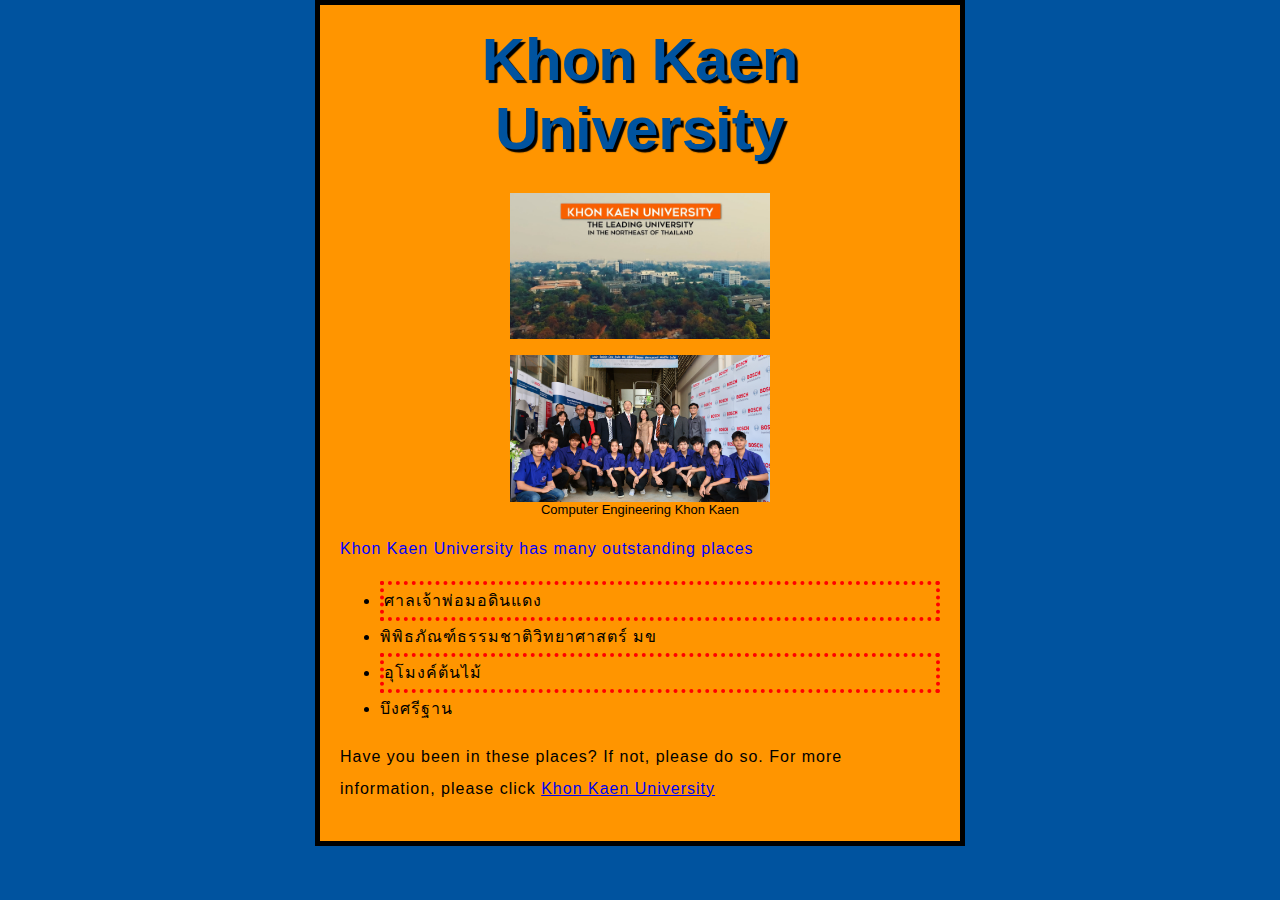
<file: index.html>
<!DOCTYPE html>
<html lang="en">

<head>
    <meta charset="UTF-8">
    <meta name="viewport" content="width=device-width, initial-scale=1.0">
    <title>Kamonwan'p problem1 page</title>
    <link href="/styles/style.css" rel="stylesheet" type="text/css">
    <style>
        figcaption {text-align: center; font-size: small;}
        p.textblue {color: blue; font-size: medium;}
        li.popular {border: 4px dotted red;}
        
    </style>
</head>
<h1>Khon Kaen University</h1>

<body>
   
    <figure>
        <img src="/images/kku1.jpg" width="50%" height="50%" alt="Computer Engineering Khon Kaen">
        <p></p>
        <img src="images/timthumb.png" width="50%" height="50%" alt="Computer Engineering Khon Kaen">
        <figcaption>Computer Engineering Khon Kaen</figcaption>
    </figure>
   
    <p class="textblue">Khon Kaen University has many outstanding places</p>

    <ul>
        <li class="popular">ศาลเจ้าพ่อมอดินแดง</li>
        <li>พิพิธภัณฑ์ธรรมชาติวิทยาศาสตร์ มข</li>
        <li class="popular">อุโมงค์ต้นไม้</li>
        <li>บึงศรีฐาน</li>    
    </ul>

    <p>Have you been in these places? If not, please do so. For more information, please click
        <a target=”_blank” href="http://www.kku.ac.th">Khon Kaen University</a>
    </p>
</body>
</html>
</file>
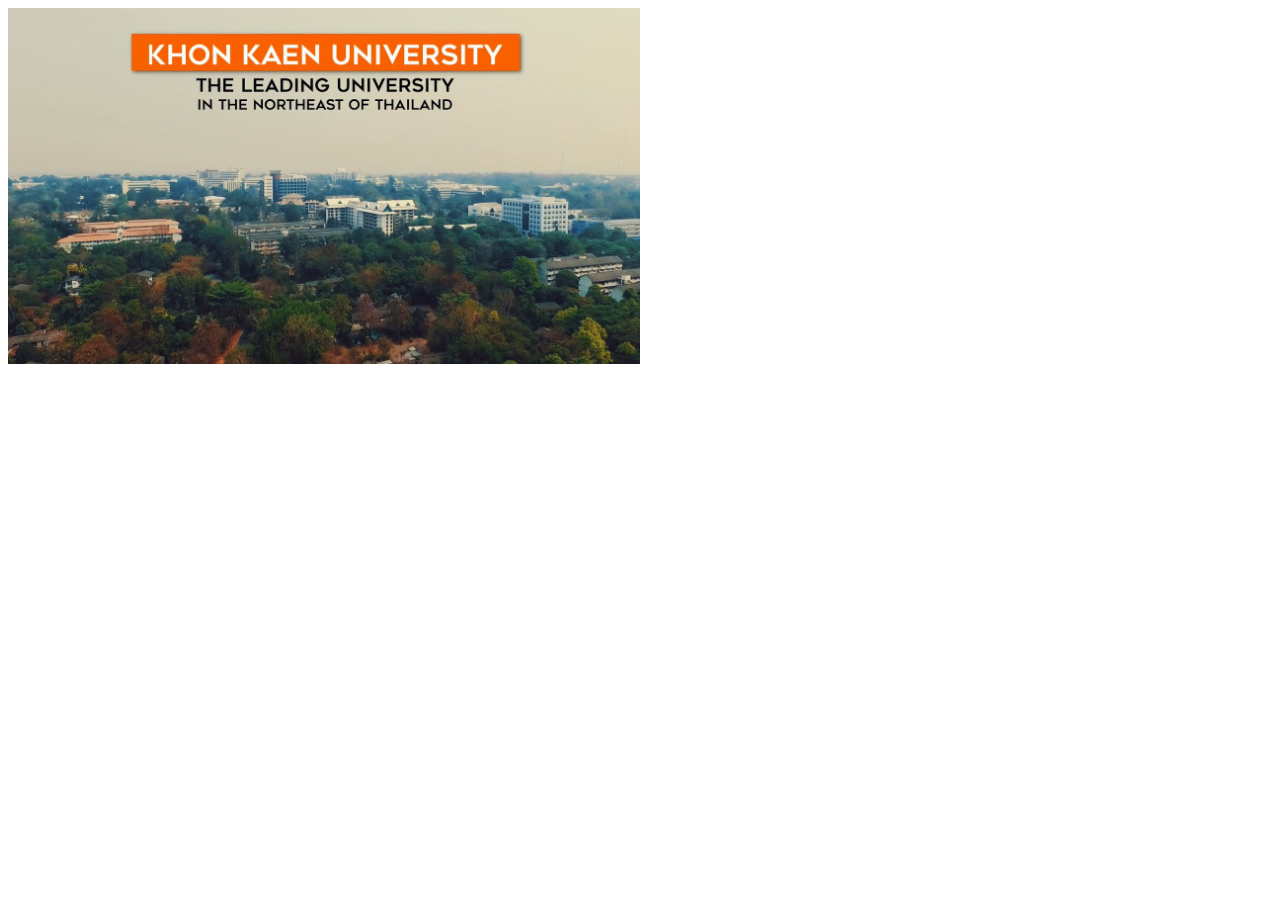
<file: images/index.html>
<!DOCTYPE html>
<html lang="en">

<head>
    <meta charset="UTF-8">
    <meta http-equiv="X-UA-Compatible" content="IE=edge">
    <meta name="viewport" content="width=device-width, initial-scale=1.0">
    <title>Kamonwan'p example page</title>
</head>
<body>
    <img src="kku1.jpg" width="50%" height="50%" alt="My test image">
</body>
</html>
</file>
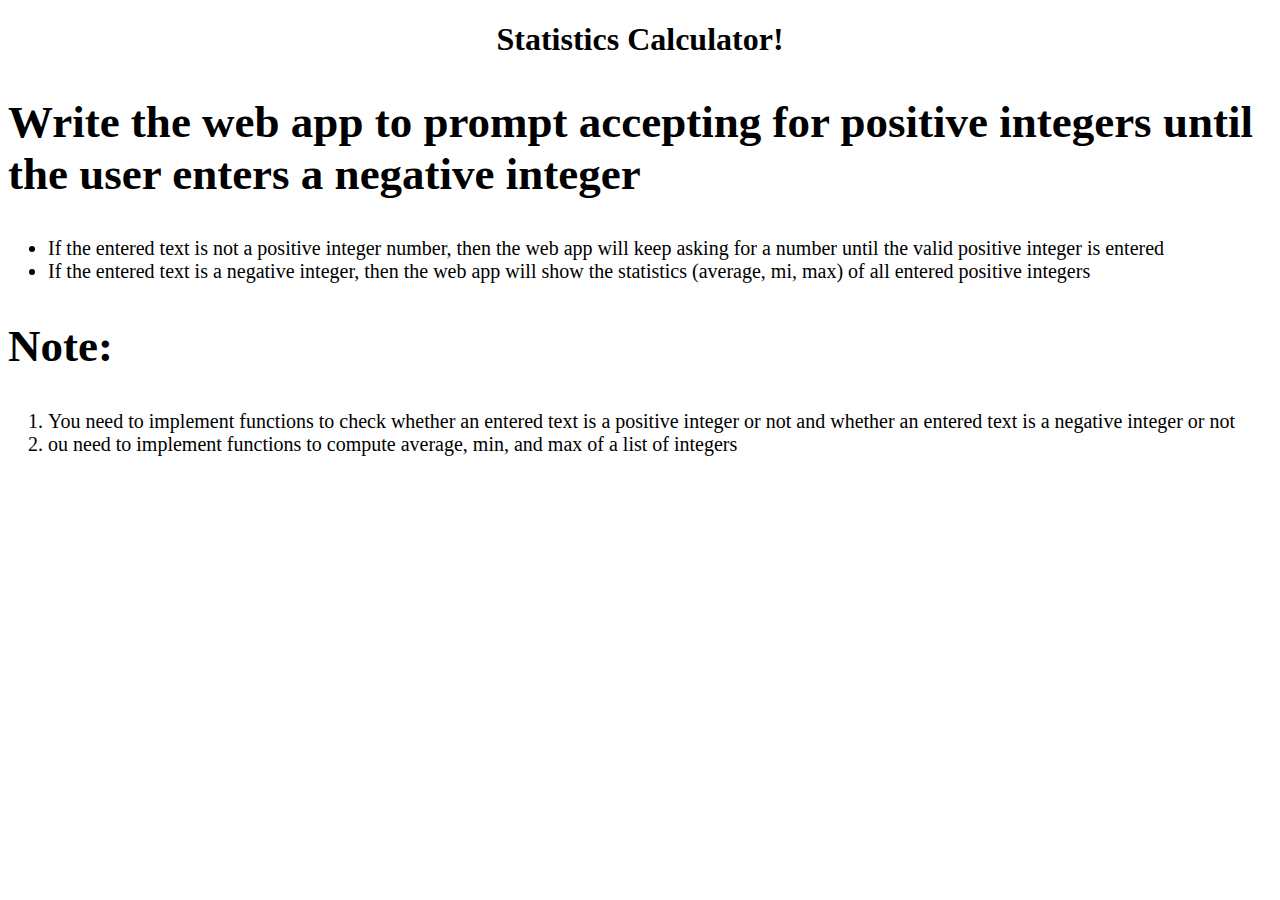
<file: Problem1.html>
<!DOCTYPE html>
<html lang="en">
  <head>
    <meta charset="UTF-8" />
    <meta name="viewport" content="width=device-width, initial-scale=1.0" />
    <title>Kamonwan'p problem1 page</title>
    <script src="/scripts/file.js"></script>
    <style>
      h1 {
        text-align: center;
      }
      h2 {
        font-size: 45px;
      }
      li {
        font-size: 20px;
      }
      @media screen and (max-width: 480px) {
        h1 {
            font-size: 40px;
            background-color: antiquewhite;
        }
        h2 {
            font-size: 60px;
        }
        li {
            font-size: 32px;
        }   
      }
      @media screen and (max-width: 786px) {
        h1 {
            font-size: 40px;
            background-color: antiquewhite;
        }
        h2 {
            font-size: 60px;
        }
        li {
            font-size: 32px;
        }    
      }
      @media screen and (max-width: 1024px) {
        h1 {
            font-size: 40px;
            background-color: antiquewhite;
        }
        h2 {
            font-size: 60px;
        }
        li {
            font-size: 32px;
        }
      }
    </style>
  </head>

  <body>
    <h1>Statistics Calculator!</h1>
    <h2>
      Write the web app to prompt accepting for positive integers until the user
      enters a negative integer
    </h2>
    <ul>
      <li>
        If the entered text is not a positive integer number, then the web app
        will keep asking for a number until the valid positive integer is
        entered
      </li>
      <li>
        If the entered text is a negative integer, then the web app will show
        the statistics (average, mi, max) of all entered positive integers
      </li>
    </ul>

    <h2>Note:</h2>
    <ol>
      <li>
        You need to implement functions to check whether an entered text is a
        positive integer or not and whether an entered text is a negative
        integer or not
      </li>
      <li>
        ou need to implement functions to compute average, min, and max of a
        list of integers
      </li>
    </ol>
  </body>
</html>
</file>
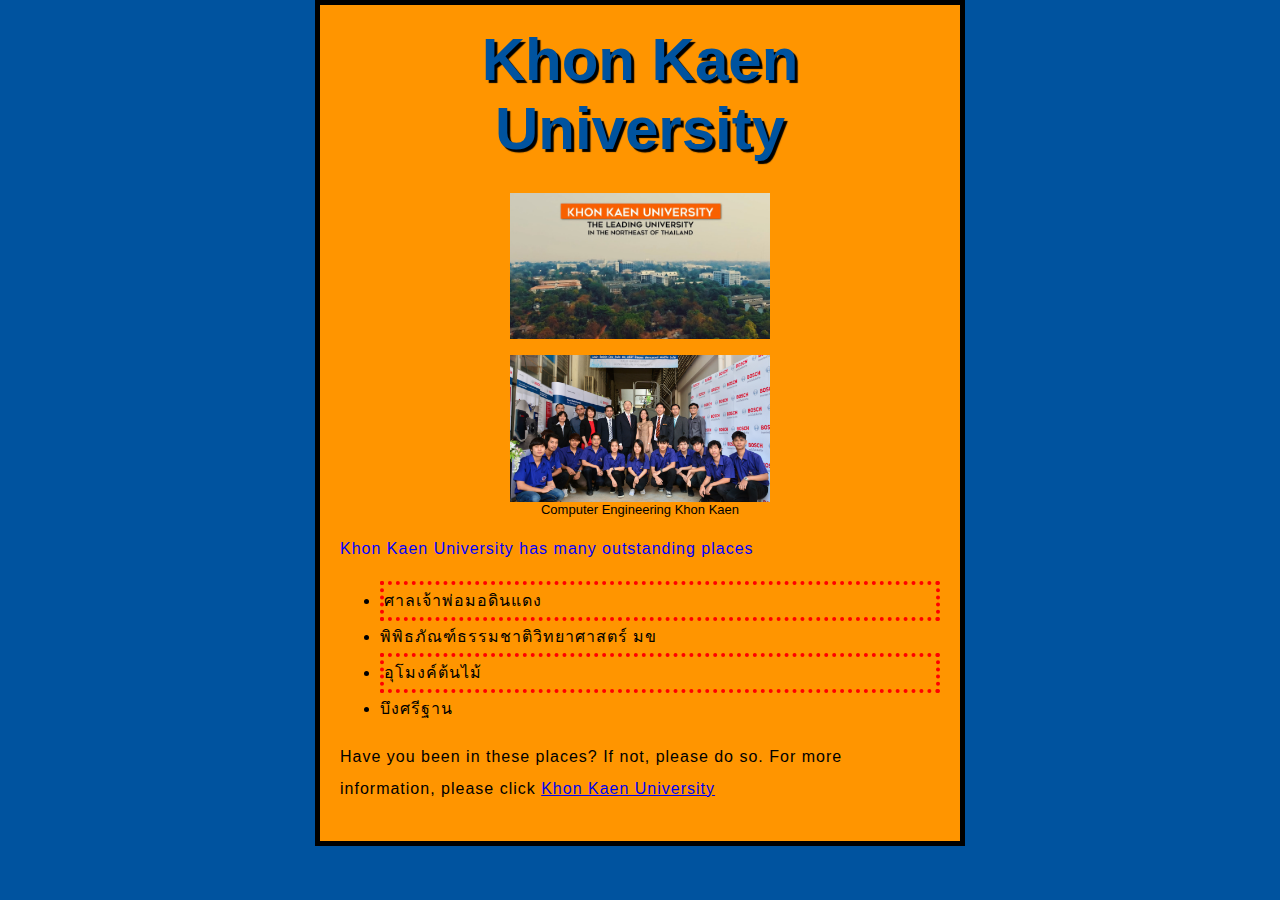
<file: Problem1lab4.html>
<!DOCTYPE html>
<html lang="en">

<head>
    <meta charset="UTF-8">
    <meta name="viewport" content="width=device-width, initial-scale=1.0">
    <title>Kamonwan'p problem1 page</title>
    <link href="/styles/stylelab4_p1.css" rel="stylesheet" type="text/css">
    <style>
        figcaption {text-align: center; font-size: small;}
        p.textblue {color: blue; font-size: medium;}
        li.popular {border: 4px dotted red;}
        
    </style>
</head>
<h1>Khon Kaen University</h1>

<body>
   
    <figure>
        <img src="/images/kku1.jpg" width="50%" height="50%" alt="Computer Engineering Khon Kaen">
        <p></p>
        <img src="/images/timthumb.png" width="50%" height="50%" alt="Computer Engineering Khon Kaen">
        <figcaption>Computer Engineering Khon Kaen</figcaption>
    </figure>
   
    <p class="textblue">Khon Kaen University has many outstanding places</p>

    <ul>
        <li class="popular">ศาลเจ้าพ่อมอดินแดง</li>
        <li>พิพิธภัณฑ์ธรรมชาติวิทยาศาสตร์ มข</li>
        <li class="popular">อุโมงค์ต้นไม้</li>
        <li>บึงศรีฐาน</li>    
    </ul>

    <p>Have you been in these places? If not, please do so. For more information, please click
        <a target=”_blank” href="http://www.kku.ac.th">Khon Kaen University</a>
    </p>
</body>
</html>
</file>
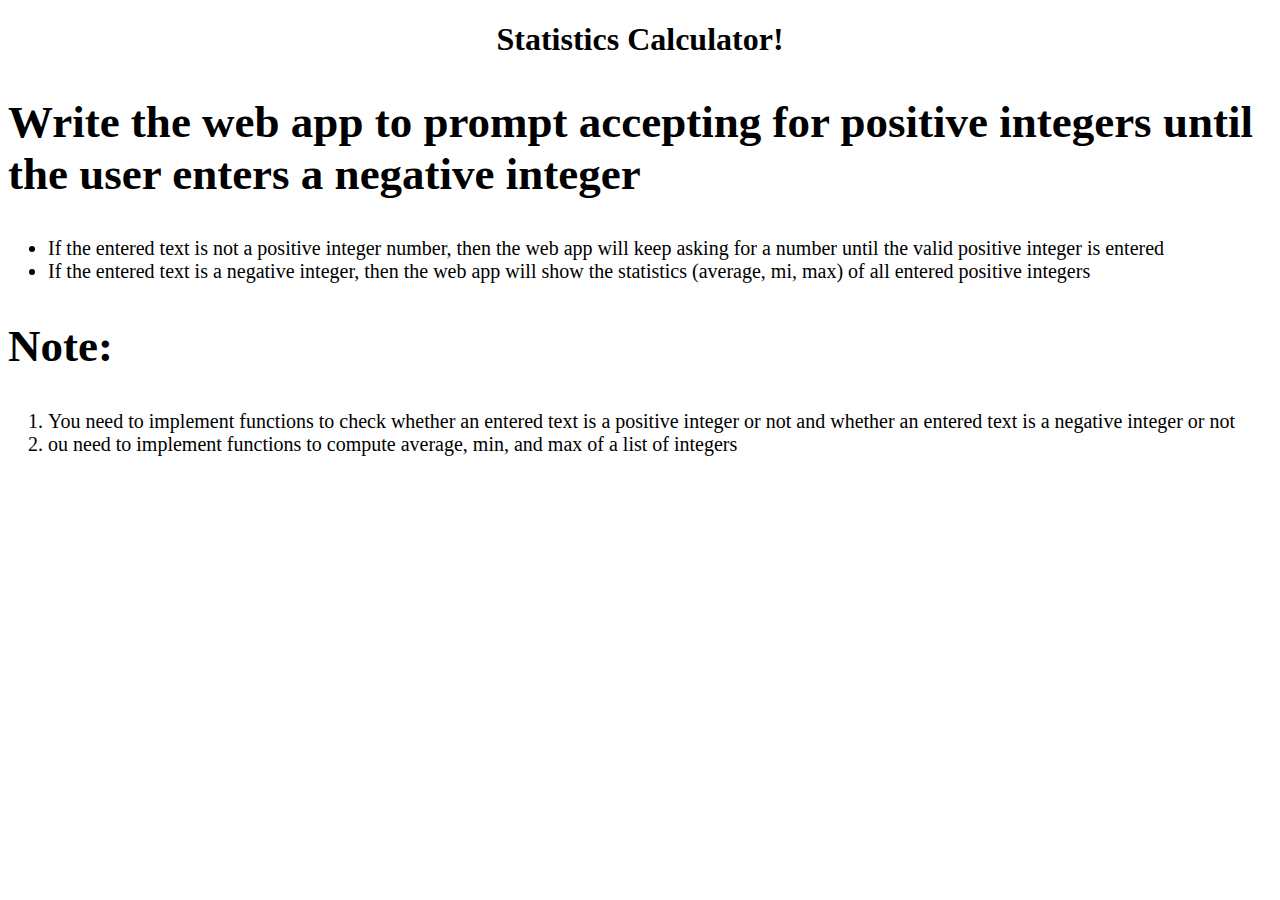
<file: Problem1lab5.html>
<!DOCTYPE html>
<html lang="en">
  <head>
    <meta charset="UTF-8" />
    <meta name="viewport" content="width=device-width, initial-scale=1.0" />
    <title>Kamonwan'p problem1 page</title>
    <script src="/scripts/file.js"></script>
    <style>
      h1 {
        text-align: center;
      }
      h2 {
        font-size: 45px;
      }
      li {
        font-size: 20px;
      }
      @media screen and (max-width: 480px) {
        h1 {
            font-size: 40px;
            background-color: antiquewhite;
        }
        h2 {
            font-size: 60px;
        }
        li {
            font-size: 32px;
        }
      }
      @media screen and (max-width: 786px) {
        h1 {
            font-size: 40px;
            background-color: antiquewhite;
        }
        h2 {
            font-size: 60px;
        }
        li {
            font-size: 32px;
        }
      }  
    </style>
  </head>

  <body>
    <h1>Statistics Calculator!</h1>
    <h2>
      Write the web app to prompt accepting for positive integers until the user
      enters a negative integer
    </h2>
    <ul>
      <li>
        If the entered text is not a positive integer number, then the web app
        will keep asking for a number until the valid positive integer is
        entered
      </li>
      <li>
        If the entered text is a negative integer, then the web app will show
        the statistics (average, mi, max) of all entered positive integers
      </li>
    </ul>

    <h2>Note:</h2>
    <ol>
      <li>
        You need to implement functions to check whether an entered text is a
        positive integer or not and whether an entered text is a negative
        integer or not
      </li>
      <li>
        ou need to implement functions to compute average, min, and max of a
        list of integers
      </li>
    </ol>
  </body>
</html>
</file>
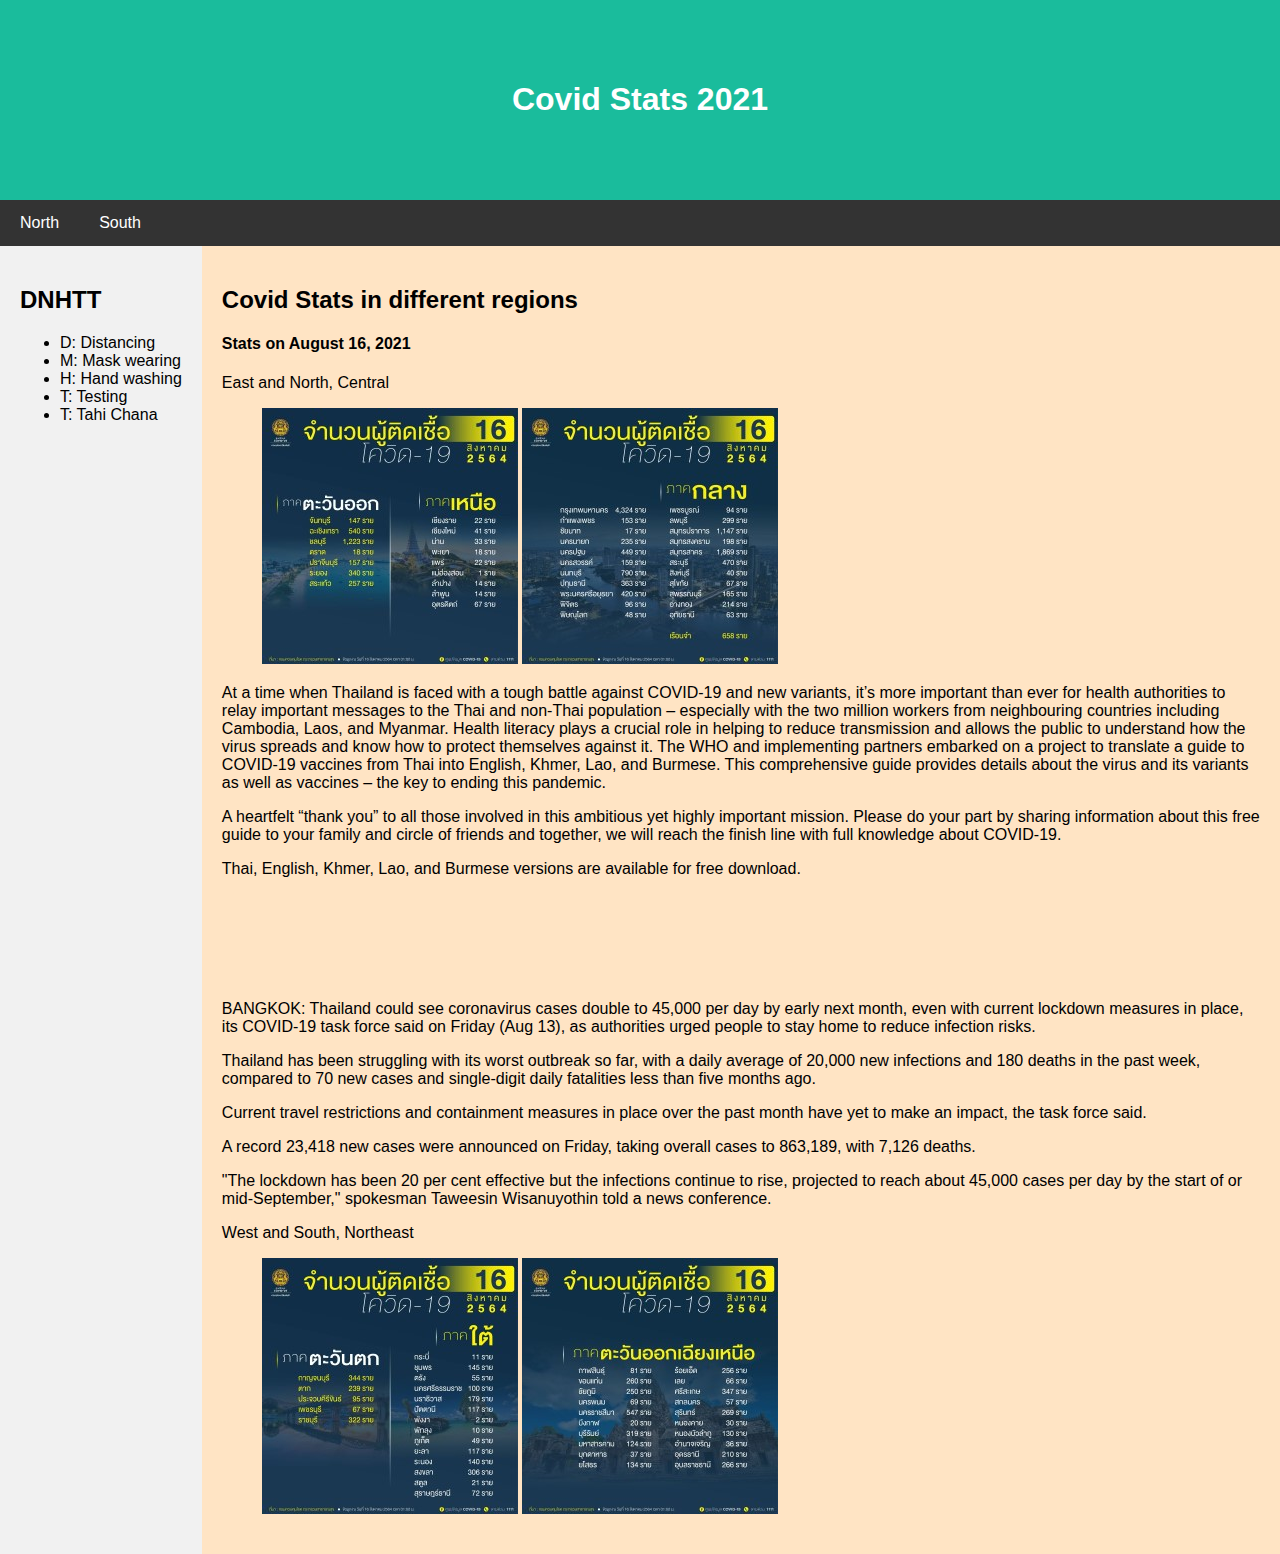
<file: Problem2lab4.html>
<!DOCTYPE html>
<html lang="en">
  <head>
    <meta charset="UTF-8" />
    <meta name="viewport" content="width=device-width, initial-scale=1.0" />
    <title>Kamonwan'p problem2 page</title>
    <link href="/styles/stylelab4_p2.css" rel="stylesheet" type="text/css" />
  </head>

  <body>
    <div class="header">
      <h1>Covid Stats 2021</h1>
    </div>
    <div class="navbar">
      <a href="#North">North</a>
      <a href="#South">South</a>
    </div>
    <div class="mainbody">
      <div class="row">
        <div class="side">
          <h2>DNHTT</h2>
          <ul>
            <li>D: Distancing</li>
            <li>M: Mask wearing</li>
            <li>H: Hand washing</li>
            <li>T: Testing</li>
            <li>T: Tahi Chana</li>
          </ul>
        </div>
      </div>
      <div class="main">
        <h2>Covid Stats in different regions</h2>
        <h4>Stats on August 16, 2021</h4>
        <p id="North">East and North, Central</p>

        <div class="fakeimg">
          <figure>
            <img src="/images/east-north.jpg" alt="img east-north" />
            <img src="/images/central.jpg" alt="img central" />
          </figure>
        </div>

        <p>
          At a time when Thailand is faced with a tough battle against COVID-19
          and new variants, it’s more important than ever for health authorities
          to relay important messages to the Thai and non-Thai population –
          especially with the two million workers from neighbouring countries
          including Cambodia, Laos, and Myanmar. Health literacy plays a crucial
          role in helping to reduce transmission and allows the public to
          understand how the virus spreads and know how to protect themselves
          against it. The WHO and implementing partners embarked on a project to
          translate a guide to COVID-19 vaccines from Thai into English, Khmer,
          Lao, and Burmese. This comprehensive guide provides details about the
          virus and its variants as well as vaccines – the key to ending this
          pandemic.
        </p>
        <p>
          A heartfelt “thank you” to all those involved in this ambitious yet
          highly important mission. Please do your part by sharing information
          about this free guide to your family and circle of friends and
          together, we will reach the finish line with full knowledge about
          COVID-19.
        </p>
        <p>
          Thai, English, Khmer, Lao, and Burmese versions are available for free
          download.
        </p>
        <br /><br /><br /><br /><br />
        <p id="South">
          BANGKOK: Thailand could see coronavirus cases double to 45,000 per day
          by early next month, even with current lockdown measures in place, its
          COVID-19 task force said on Friday (Aug 13), as authorities urged
          people to stay home to reduce infection risks.
        </p>
        <p>
          Thailand has been struggling with its worst outbreak so far, with a
          daily average of 20,000 new infections and 180 deaths in the past
          week, compared to 70 new cases and single-digit daily fatalities less
          than five months ago.
        </p>
        <p>
          Current travel restrictions and containment measures in place over the
          past month have yet to make an impact, the task force said.
        </p>
        <p>
          A record 23,418 new cases were announced on Friday, taking overall
          cases to 863,189, with 7,126 deaths.
        </p>
        <p>
          "The lockdown has been 20 per cent effective but the infections
          continue to rise, projected to reach about 45,000 cases per day by the
          start of or mid-September," spokesman Taweesin Wisanuyothin told a
          news conference.
        </p>

        <p>West and South, Northeast</p>
        <div class="fakeimg">
          <figure>
            <img src="/images/west-south.jpg" alt="img west-south" />
            <img src="/images/northeast.jpg" alt="img northeast" />
          </figure>
        </div>
      </div>
    </div>
  </body>
</html>
</file>
<file: styles/style.css>
h1 {
    font-size: 60px;
    text-align: center;
    margin: 0;
    padding: 20px 0;
    color: #00539F;
    text-shadow: 3px 3px 1px black;
}
p, li {
    font-size: 16px;
    line-height: 2;
    letter-spacing: 1px;
 }
 html {
    background-color: #00539F;
    font-size: 10px;
    font-family: 'Open Sans', sans-serif;
 }
 body {
    width: 600px;
    margin: 0 auto;
    background-color: #ff9500;
    padding: 0 20px 20px 20px;
    border: 5px solid black;
 }
 img {
    display: block;
    margin: auto;
 }
</file>
<file: styles/stylelab4_p1.css>
h1 {
    font-size: 60px;
    text-align: center;
    margin: 0;
    padding: 20px 0;
    color: #00539f;
    text-shadow: 3px 3px 1px black;
  }
  p, li {
    font-size: 16px;
    line-height: 2;
    letter-spacing: 1px;
  }
  html {
    background-color: #00539f;
    font-size: 10px;
    font-family: "Open Sans", sans-serif;
  }
  body {
    width: 600px;
    margin: 0 auto;
    background-color: #ff9500;
    padding: 0 20px 20px 20px;
    border: 5px solid black;
  }
  img {
    display: block;
    margin: auto;
  }
  @media screen and (max-width: 480px) {
    body {
      width: 50vw;
    }
    h1 {
     font-size: 32px;
    }
    img {
     width: 100%;
     height: 100%;
    }
    p , li{
     font-size: 12px;
     letter-spacing: 0.5px;
    }
    figcaption {
     font-size: 1px;
    }
    p.textblue {
      font-size: 3px;
   }
  }
  @media screen and (max-width: 786px) {
     body {
        width: 50vw;
      }
      h1 {
       font-size: 30px;
      }
     img {
      width: 100%;
      height: 100%;
     }
     p , li{
      font-size: 16px;
      letter-spacing: 0px;
     }
     figcaption {
      font-size: 10px;
     }
     p.textblue {
        font-size: 16px;
        letter-spacing: 0px;
     }
   }
   @media screen and (max-width: 1024px) {
    body {
       width: 60vw;
     }
     h1 {
      font-size: 75px;
     }
    img {
     width: 75%;
     height: 75%;
    }
    p , li{
     font-size: 25px;
     letter-spacing: 0px;
    }
    figcaption {
     font-size: 12px;
    }
    p.textblue {
       font-size: 25px;
       letter-spacing: 0px;
    }
  }
</file>
<file: styles/stylelab4_p2.css>
* {
    box-sizing: border-box;
  }
  html {
    scroll-behavior: smooth;
  }
  body {
    font-family: Arial;
    margin: 0;
  }
  .header {
    padding: 60px;
    text-align: center;
    background: #1abc9c;
    color: white;
  }
  .navbar {
    display: flex;
    background-color: #333;
  }
  .navbar a {
    color: white;
    padding: 14px 20px;
    text-decoration: none;
    text-align: center;
  }
  .navbar a:hover {
    background-color: #ddd;
    color: black;
  }
  .row {
    display: flex;
    flex-wrap: wrap;
  }
  .side {
    flex: 63%;
    background-color: #f1f1f1;
    padding: 20px;
  }
  .main {
    flex: 70%;
    background-color: bisque;
    padding: 20px;
  }
  .fakeimg {
    background-color: bisque;
    width: 100%;
    background: bisque;
  }
  .footer {
    padding: 20px;
    text-align: center;
  }
  .mainbody {
    display: flex;
  }
  @media screen and (max-width: 480px) {
    .row,
    .navbar,
    .mainbody {
      flex-direction: column;
    }
  }
</file>
